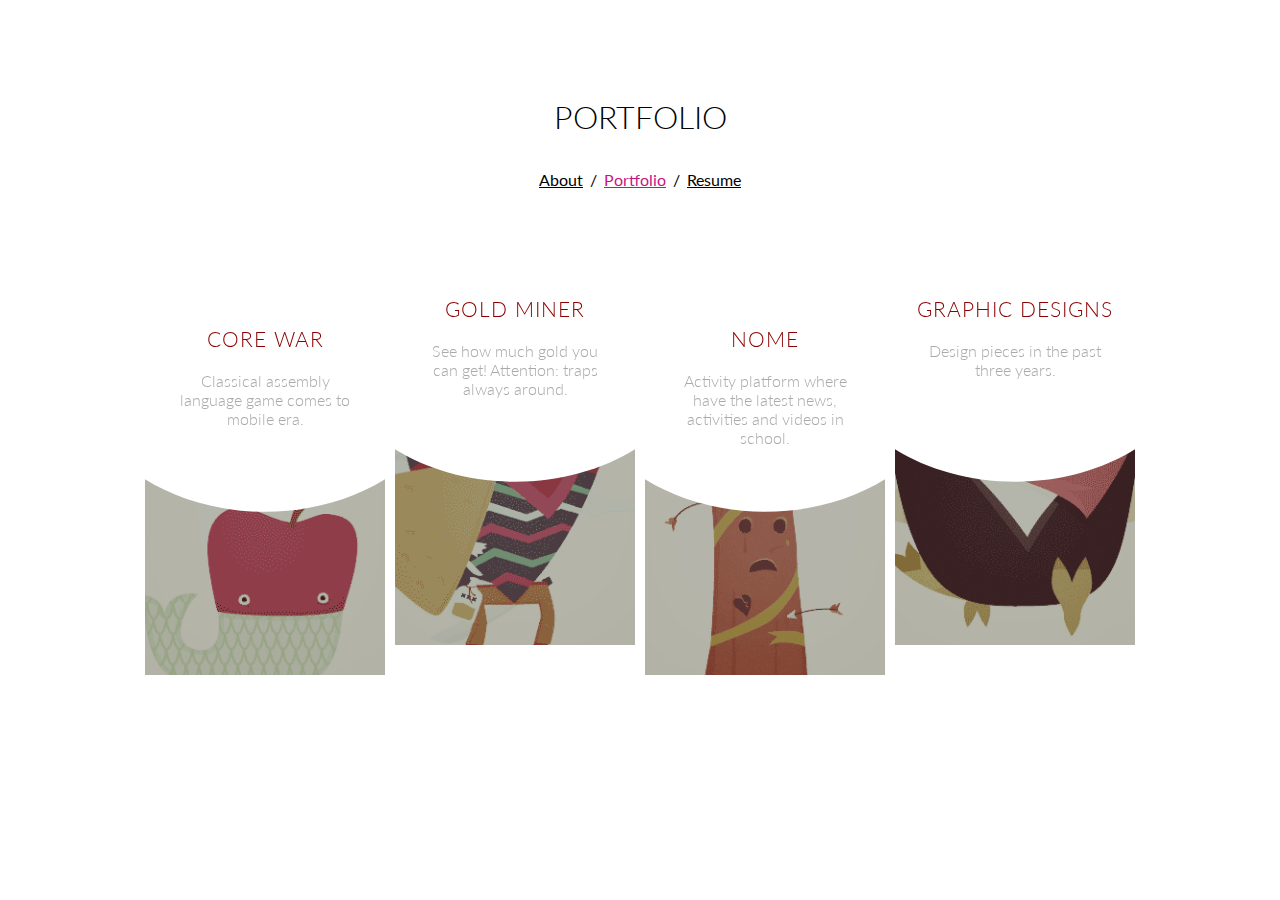
<file: index.html>
<!DOCTYPE html>
<html lang="en" class="demo-1 no-js">

<head>
	<meta charset="UTF-8" />
	<meta http-equiv="X-UA-Compatible" content="IE=edge">
	<meta name="viewport" content="width=device-width, initial-scale=1">
	<title>Mengdie Lin</title>
	<link rel="stylesheet" type="text/css" href="css/demo.css" />
	<link rel="stylesheet" type="text/css" href="css/component.css" />
	<script src="js/snap.svg-min.js"></script>
	<script>
		(function(i,s,o,g,r,a,m){i['GoogleAnalyticsObject']=r;i[r]=i[r]||function(){
		(i[r].q=i[r].q||[]).push(arguments)},i[r].l=1*new Date();a=s.createElement(o),
		m=s.getElementsByTagName(o)[0];a.async=1;a.src=g;m.parentNode.insertBefore(a,m)
		})(window,document,'script','https://www.google-analytics.com/analytics.js','ga');

		ga('create', 'UA-86110959-1', 'auto');
		ga('send', 'pageview');
	</script>
</head>

<body>
	<div class="container">
		<header class="header">
			<h1>PORTFOLIO</h1>
		</header>
		<div class="navbar">
			<a href="about.html">About</a> /
			<a class="actived" href="index.html">Portfolio</a> /
			<a href="#">Resume</a>
		</div>
		<section id="grid" class="grid clearfix">
			<a href="corewar.html" data-path-hover="m 0,0 0,47.7775 c 24.580441,3.12569 55.897012,-8.199417 90,-8.199417 34.10299,0 65.41956,11.325107 90,8.199417 L 180,0 z">
				<figure>
					<img src="img/2.png" />
					<svg viewBox="0 0 180 320" preserveAspectRatio="none">
						<path d="m 0,0 0,171.14385 c 24.580441,15.47138 55.897012,24.75772 90,24.75772 34.10299,0 65.41956,-9.28634 90,-24.75772 L 180,0 0,0 z"
						/>
					</svg>
					<figcaption>
						<h2>Core War</h2>
						<p>Classical assembly language game comes to mobile era.</p>
						<button>View</button>
					</figcaption>
				</figure>
			</a>
			<a href="gold-miner.html" data-path-hover="m 0,0 0,47.7775 c 24.580441,3.12569 55.897012,-8.199417 90,-8.199417 34.10299,0 65.41956,11.325107 90,8.199417 L 180,0 z">
				<figure>
					<img src="img/4.png" />
					<svg viewBox="0 0 180 320" preserveAspectRatio="none">
						<path d="m 0,0 0,171.14385 c 24.580441,15.47138 55.897012,24.75772 90,24.75772 34.10299,0 65.41956,-9.28634 90,-24.75772 L 180,0 0,0 z"
						/>
					</svg>
					<figcaption>
						<h2>Gold Miner</h2>
						<p>See how much gold you can get! Attention: traps always around.</p>
						<button>View</button>
					</figcaption>
				</figure>
			</a>
			<a href="#" data-path-hover="m 0,0 0,47.7775 c 24.580441,3.12569 55.897012,-8.199417 90,-8.199417 34.10299,0 65.41956,11.325107 90,8.199417 L 180,0 z">
				<figure>
					<img src="img/6.png" />
					<svg viewBox="0 0 180 320" preserveAspectRatio="none">
						<path d="m 0,0 0,171.14385 c 24.580441,15.47138 55.897012,24.75772 90,24.75772 34.10299,0 65.41956,-9.28634 90,-24.75772 L 180,0 0,0 z"
						/>
					</svg>
					<figcaption>
						<h2>Nome</h2>
						<p>Activity platform where have the latest news, activities and videos in school.</p>
						<button>View</button>
					</figcaption>
				</figure>
			</a>
			<a href="graphic.html" data-path-hover="m 0,0 0,47.7775 c 24.580441,3.12569 55.897012,-8.199417 90,-8.199417 34.10299,0 65.41956,11.325107 90,8.199417 L 180,0 z">
				<figure>
					<img src="img/8.png" />
					<svg viewBox="0 0 180 320" preserveAspectRatio="none">
						<path d="m 0,0 0,171.14385 c 24.580441,15.47138 55.897012,24.75772 90,24.75772 34.10299,0 65.41956,-9.28634 90,-24.75772 L 180,0 0,0 z"
						/>
					</svg>
					<figcaption>
						<h2>Graphic Designs</h2>
						<p>Design pieces in the past three years.</p>
						<button>View</button>
					</figcaption>
				</figure>
			</a>
		</section>
	</div>
	<!-- /container -->
	<script>
			(function() {
	
				function init() {
					var speed = 330,
						easing = mina.backout;

					[].slice.call ( document.querySelectorAll( '#grid > a' ) ).forEach( function( el ) {
						var s = Snap( el.querySelector( 'svg' ) ), path = s.select( 'path' ),
							pathConfig = {
								from : path.attr( 'd' ),
								to : el.getAttribute( 'data-path-hover' )
							};

						el.addEventListener( 'mouseenter', function() {
							path.animate( { 'path' : pathConfig.to }, speed, easing );
						} );

						el.addEventListener( 'mouseleave', function() {
							path.animate( { 'path' : pathConfig.from }, speed, easing );
						} );
					} );
				}

				init();

			})();
		</script>
</body>

</html>
</file>
<file: css/demo.css>
@import url(http://fonts.googleapis.com/css?family=Lato:300,400,700);

*, *:after, *:before { -webkit-box-sizing: border-box; -moz-box-sizing: border-box; box-sizing: border-box; }

body {
	background-color: #f0f0f0;
	color: black;
	font-weight: 400;
	font-family: 'Lato', Arial, sans-serif;
}

a, button {
	outline: none;
}

a {
	color: black;
	text-decoration: underline;
}

a:hover, a:focus {
	color: mediumvioletred;
}

.clearfix:before,
.clearfix:after {
	content: " ";
	display: table;
}
 
.clearfix:after {
	clear: both;
}

.header {
	margin: 6em auto 1em;
	text-align: center;
}

.header h1 {
	margin: 0;
	font-weight: 300;
	line-height: 1.3;
}

.header h1 span {
	display: block;
	padding: 0 0 0.6em 0.1em;
	font-size: 60%;
	opacity: 0.7;
}

/* To Navigation Style */
.jq22-top {
	width: 100%;
	text-transform: uppercase;
	font-weight: 700;
	font-size: 0.69em;
	line-height: 2.2;
}

.jq22-top a {
	display: inline-block;
	padding: 0 1em;
	text-decoration: none;
	letter-spacing: 1px;
}

.jq22-top span.right {
	float: right;
}

.jq22-top span.right a {
	display: block;
	float: left;
}

.jq22-icon:before {
	margin: 0 4px;
	text-transform: none;
	font-weight: normal;
	font-style: normal;
	font-variant: normal;
	font-family: 'jq22icons';
	line-height: 1;
	speak: none;
	-webkit-font-smoothing: antialiased;
}

.jq22-icon-drop:before {
	content: "\e001";
}

.jq22-icon-prev:before {
	content: "\e004";
}

/* Demo Buttons Style */
.jq22-demos {
	padding-top: 1em;
	font-size: 0.8em;
}

.jq22-demos a {
	display: inline-block;
	margin: 0.5em;
	padding: 0.7em 1.1em;
	outline: none;
	border: 2px solid #fff;
	color: #fff;
	text-decoration: none;
	text-transform: uppercase;
	letter-spacing: 1px;
	font-weight: 700;
}

.jq22-demos a:hover,
.jq22-demos a.current-demo,
.jq22-demos a.current-demo:hover {
	border-color: #333;
	color: #333;
}

.related {
	text-align: center;
	font-size: 1.5em;
}

@media screen and (max-width: 25em) {

	.jq22-icon span {
		display: none;
	}
}
</file>
<file: css/component.css>
/* Common style */
.grid {
	margin: 10px auto 10px;
	max-width: 1000px;
	width: 90%;
}

.grid a {
	float: left;
	max-width: 250px;
	width: 25%;
	color: #333;
}

.grid a:nth-child(odd) {
	margin: 30px 0 -30px 0;
}

.grid figure {
	position: relative;
	overflow: hidden;
	margin: 5px;
	background: #333;
}

.grid figure img {
	position: relative;
	display: block;
	width: 100%;
	opacity: 0.7;
	-webkit-transition: opacity 0.3s;
	transition: opacity 0.3s;
}

.grid figcaption {
	position: absolute;
	top: 0;
	z-index: 11;
	padding: 10px;
	width: 100%;
	height: 100%;
	text-align: center;
}

.grid figcaption h2 {
	margin: 0 0 20px 0;
	color: darkred;
	text-transform: uppercase;
	letter-spacing: 1px;
	font-weight: 300;
	font-size: 130%;
	-webkit-transition: -webkit-transform 0.3s;
	transition: transform 0.3s;
}

.grid figcaption p {
	padding: 0 20px;
	color: #aaa;
	font-weight: 300;
	-webkit-transition: opacity 0.3s, -webkit-transform 0.3s;
	transition: opacity 0.3s, transform 0.3s;
}

.grid figcaption h2,
.grid figcaption p {
	-webkit-transform: translateY(50px);
	transform: translateY(50px);
}

.grid figure button {
	position: absolute;
	padding: 4px 20px;
	border: none;
	text-transform: uppercase;
	letter-spacing: 1px;
	font-weight: bold;
	-webkit-transition: opacity 0.3s, -webkit-transform 0.3s;
	transition: opacity 0.3s, transform 0.3s;
}

.grid figcaption,
.grid figcaption h2,
.grid figcaption p,
.grid figure button {
	-webkit-backface-visibility: hidden;
	backface-visibility: hidden;
}

/* Style for SVG */
.grid svg {
	position: absolute;
	top: -1px; /* fixes rendering issue in FF */
	z-index: 10;
	width: 100%;
	height: 100%;
}

.grid svg path {
	fill: #fff;
}

/* Hover effects */
.grid a:hover figure img {
	opacity: 1;
}

.grid a:hover figcaption h2,
.grid a:hover figcaption p {
	-webkit-transform: translateY(0);
	transform: translateY(0);
}

.grid a:hover figcaption p {
	opacity: 0;
}

/* Individual styles */
.demo-1 body {
	background: #fff;
}



.demo-1 .grid figure button,
.demo-3 .grid figure button {
	top: 50%;
	left: 50%;
	border: 3px solid #fff;
	background: transparent;
	color: #fff;
	opacity: 0;
	-webkit-transform: translateY(-50%) translateX(-50%) scale(0.25);
	transform: translateY(-50%) translateX(-50%) scale(0.25);
}

.demo-1 .grid a:hover figure button,
.demo-3 .grid a:hover figure button {
	opacity: 1;
	-webkit-transform: translateY(-50%) translateX(-50%) scale(1);
	transform: translateY(-50%) translateX(-50%) scale(1);
}

.demo-2 .grid figcaption p {
	-webkit-transition-delay: 0.05s;
	transition-delay: 0.05s;
}

.demo-2 .grid figure button {
	bottom: 0;
	left: 0;
	padding: 15px;
	width: 100%;
	background: #fff;
	color: #333;
	font-weight: 300;
	-webkit-transform: translateY(100%);
	transform: translateY(100%);
}

.demo-2 .grid a:hover figure button {
	-webkit-transition-timing-function: ease-out;
	transition-timing-function: ease-out;
	-webkit-transform: translateY(0);
	transform: translateY(0);
}

.demo-2 .grid figcaption h2, 
.demo-2 .grid figcaption p,
.demo-3 .grid figcaption h2,
.demo-3 .grid figcaption p {
	-webkit-transition-timing-function: cubic-bezier(0.250, 0.250, 0.115, 1); /* older webkit */
	-webkit-transition-timing-function: cubic-bezier(0.250, 0.250, 0.115, 1.445);
	timing-function: cubic-bezier(0.250, 0.250, 0.115, 1.445);
}

.demo-2 .grid a:hover figcaption p,
.demo-3 .grid a:hover figcaption p {
	-webkit-transition-delay: 0s;
	transition-delay: 0s;
	-webkit-transition-duration: 0.1s;
	transition-duration: 0.1s;
}


/* Media Queries */
/* Let's redefine the width of each anchor and the margins */

@media screen and (max-width: 58em) {
	.grid a {
		width: 33.333%;
	}

	.grid a:nth-child(odd) {
		margin: 0;
	}

	.grid a:nth-child(3n-1) {
		margin: 30px 0 -30px 0;
	}
}

@media screen and (max-width: 45em) {
	.grid {
		max-width: 500px;
	}

	.grid a {
		width: 50%;
	}

	.grid a:nth-child(3n-1) {
		margin: 0;
	}

	.grid a:nth-child(even) {
		margin: 30px 0 -30px 0;
	}


	.grid figcaption h2 {
		margin-bottom: 0px;
		-webkit-transform: translateY(30px);
		transform: translateY(30px);
	}

	.grid figcaption p {
		margin: 0;
		padding: 0 10px;
	}
}

@media screen and (max-width: 27em) {
	.grid {
		max-width: 250px;
	}

	.grid a {
		width: 100%;
	}

	.grid a:nth-child(even) {
		margin: 0;
	}
}




/* New */

.project-name-container{
	position: relative;
	text-align: center;
	padding: 5em;
	background-color: #231F20;
	color: white;
}

.project-name-container figcaption{
	margin: -50px auto 0px;
	font-size: 20px;
}

.project-img {
	width: 45%;
	height: auto;
	margin: auto;
}
.navbar{
	margin: 2em auto 2em;
	text-align: center;
}

.navbar a{
	color: black;
	text-decoration: underline;
	padding: 3px; 	
}

.navbar a.actived{
	color: mediumvioletred;
}

.navbar a:hover{
	color: mediumvioletred;
}

.small-icon{
	width:50px;
}

.left-arrow{
	position: absolute;	
}

.left-arrow img{
	margin-top:10em;
	width: 50px;
}


.project-main-container{
	width: 60%;
	margin: 5em auto 0px;
	text-align: center;
}

.project-main-container h1{
	margin-top: 20px;
}

.project-main-container h3{
	margin: 20px auto 0px;
	padding: 10px;
	border: 1px white solid;
}

.video-caption{
	margin: 30px auto 10px;
}

.process-container{
	margin-top:20px;
}


video{
	margin: 0px auto 20px;
	width: 100%;
}


/*corewaar.css*/

.user-stories{
	width: 45%;
	padding: 20px;
}

.solution{
	width: 55%;
	padding:20px;
}

table tr, th, td {
	border: 1px solid lightgray;
}

.previous-sof-img {
	width: 48%;
	height: auto;
	margin: 0 auto 0;
	padding:5px;
}

figcaption{
	margin-top: 10px;
}

.test{
	text-align: center;
	margin: 0 auto 0;
}

.solutions {
	width: 100%;
	height: auto;
	margin-top: 10px;
}

.prototype1 {
	width:48%;
	height: auto;
	margin:5px;	
}

.final-video{
	margin:20px auto 10px;
}

.work-flow{
	margin: 2em;
}


/*about.css*/
.contact{
	text-align: center;
	margin-top: 3em;
	
}
.contact img{
	vertical-align: middle;
	width: 30px;
	height: auto;
	padding-left: 10px;
}

.selfintro{
	text-align: center;
	width: 40%;
	margin: 15px auto 5px;
}


/*gold miner*/

.gm-project-img{
	width: 60%;
}

.gm-project-name-container{
	text-align: center;
	background-color: #231F20;
	padding: 2em;
	color: white;
}

.gm-project-name-container figcaption{
	margin:0px auto 0px;
	font-size: 20px;
}

.gm-img-intro img{
	width: 100%;
	margin-bottom: 3em;
}


/*Graphic Design*/


/* ---- grid-item ---- */

.graphic{
  display: block;
  text-align: center;
  margin: 0 auto 0;
  max-width: 70%;
}

.graphic img{
 	width:40%;
 	margin: 2em;
}

.graphic .logo{
	width: 30%;
	height: auto;
}
</file>
